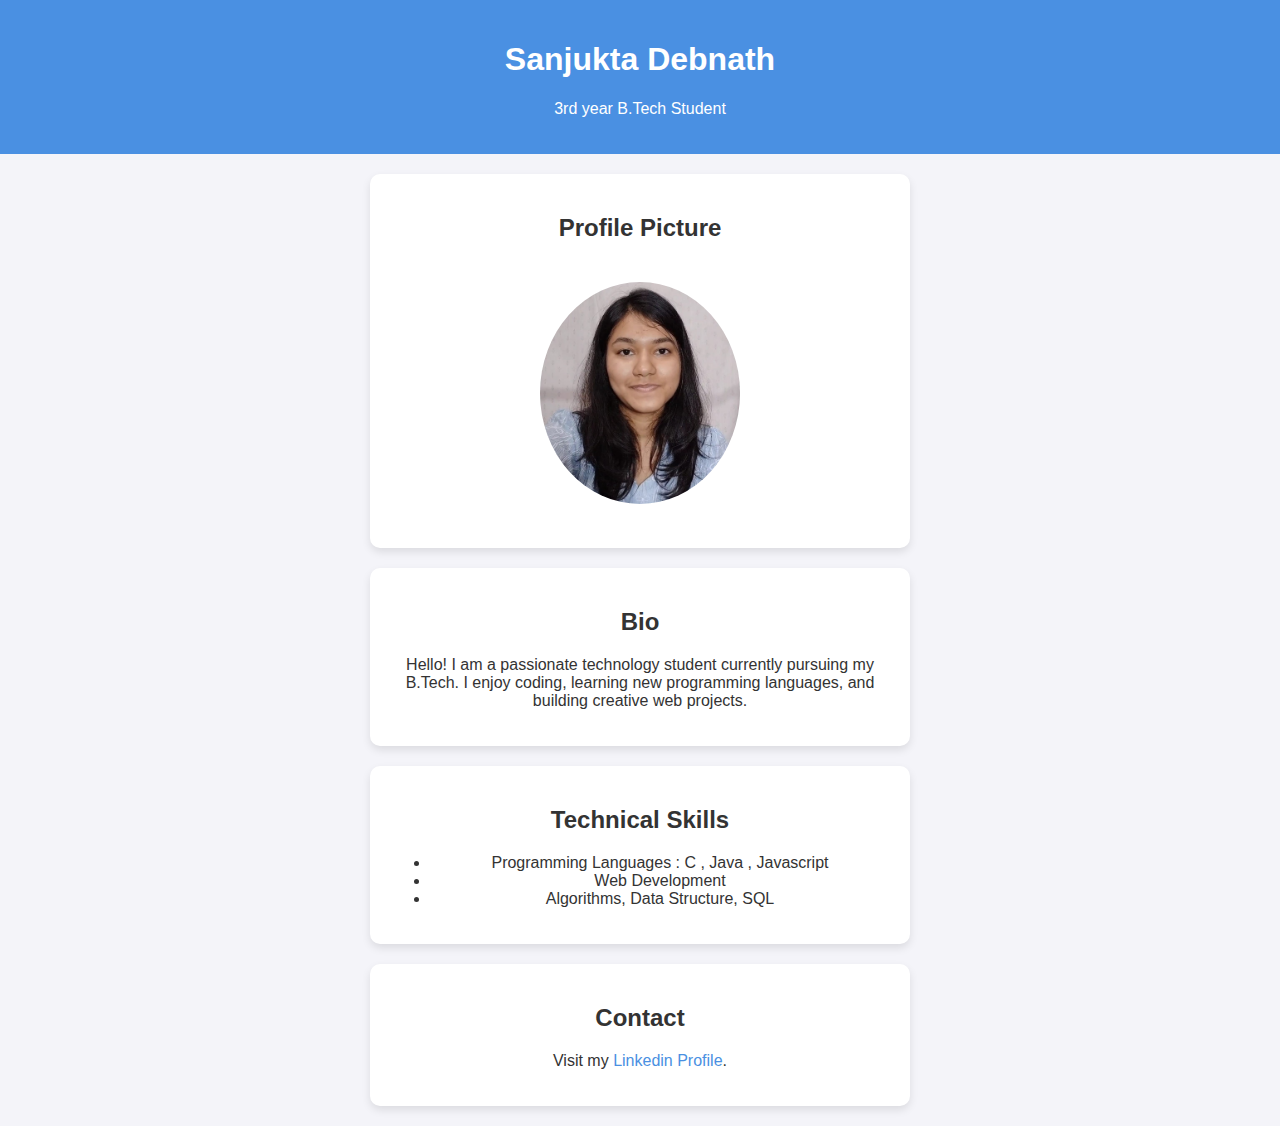
<file: index.html>
<!DOCTYPE html>
<html lang="en">
<head>
    <meta charset="UTF-8">
    <meta name="viewport" content="width=device-width, initial-scale=1.0">
    <title>My Personal Profile</title>
    <link rel="stylesheet" href="style.css" />
</head>
<body>
    <header>
        <h1>Sanjukta Debnath</h1>
        <p>3rd year B.Tech Student</p>
    </header>
    <section>
        <h2>Profile Picture</h2>
        <img src="/profile_photo.png" alt="My Profile Picture" width="200">
    </section>

    <section>
        <h2>Bio</h2>
        <p>Hello! I am a passionate technology student currently pursuing my B.Tech.
           I enjoy coding, learning new programming languages, and building creative web projects.</p>
    </section>

    <section>
        <h2>Technical Skills</h2>
        <ul>
            <li>Programming Languages : C , Java , Javascript</li>
            <li>Web Development</li>
            <li>Algorithms, Data Structure, SQL</li>
        </ul>
    </section>


    <section>
        <h2>Contact</h2>
        <p>Visit my <a href="https://www.linkedin.com/in/sanjukta-d-1676a22a9" target="_blank">Linkedin Profile</a>.</p>
    </section>
</body>
</html>
</file>
<file: style.css>
body {
    font-family: Arial, sans-serif;
    margin: 0;
    padding: 0;
    background-color: #f4f4f9;
    color: #333;
    text-align: center;
}

header {
    background-color: #4a90e2;
    color: white;
    padding: 20px 0;
}

img {
    border-radius: 50%;
    margin: 20px 0;
}

section {
    background: white;
    margin: 20px auto;
    padding: 20px;
    border-radius: 10px;
    max-width: 500px;
    box-shadow: 0px 4px 8px rgba(0,0,0,0.1);
}

.skills {
    list-style-type: none;
    padding: 0;
}

a {
    color: #4a90e2;
    text-decoration: none;
}

a:hover {
    text-decoration: underline;
}
</file>
